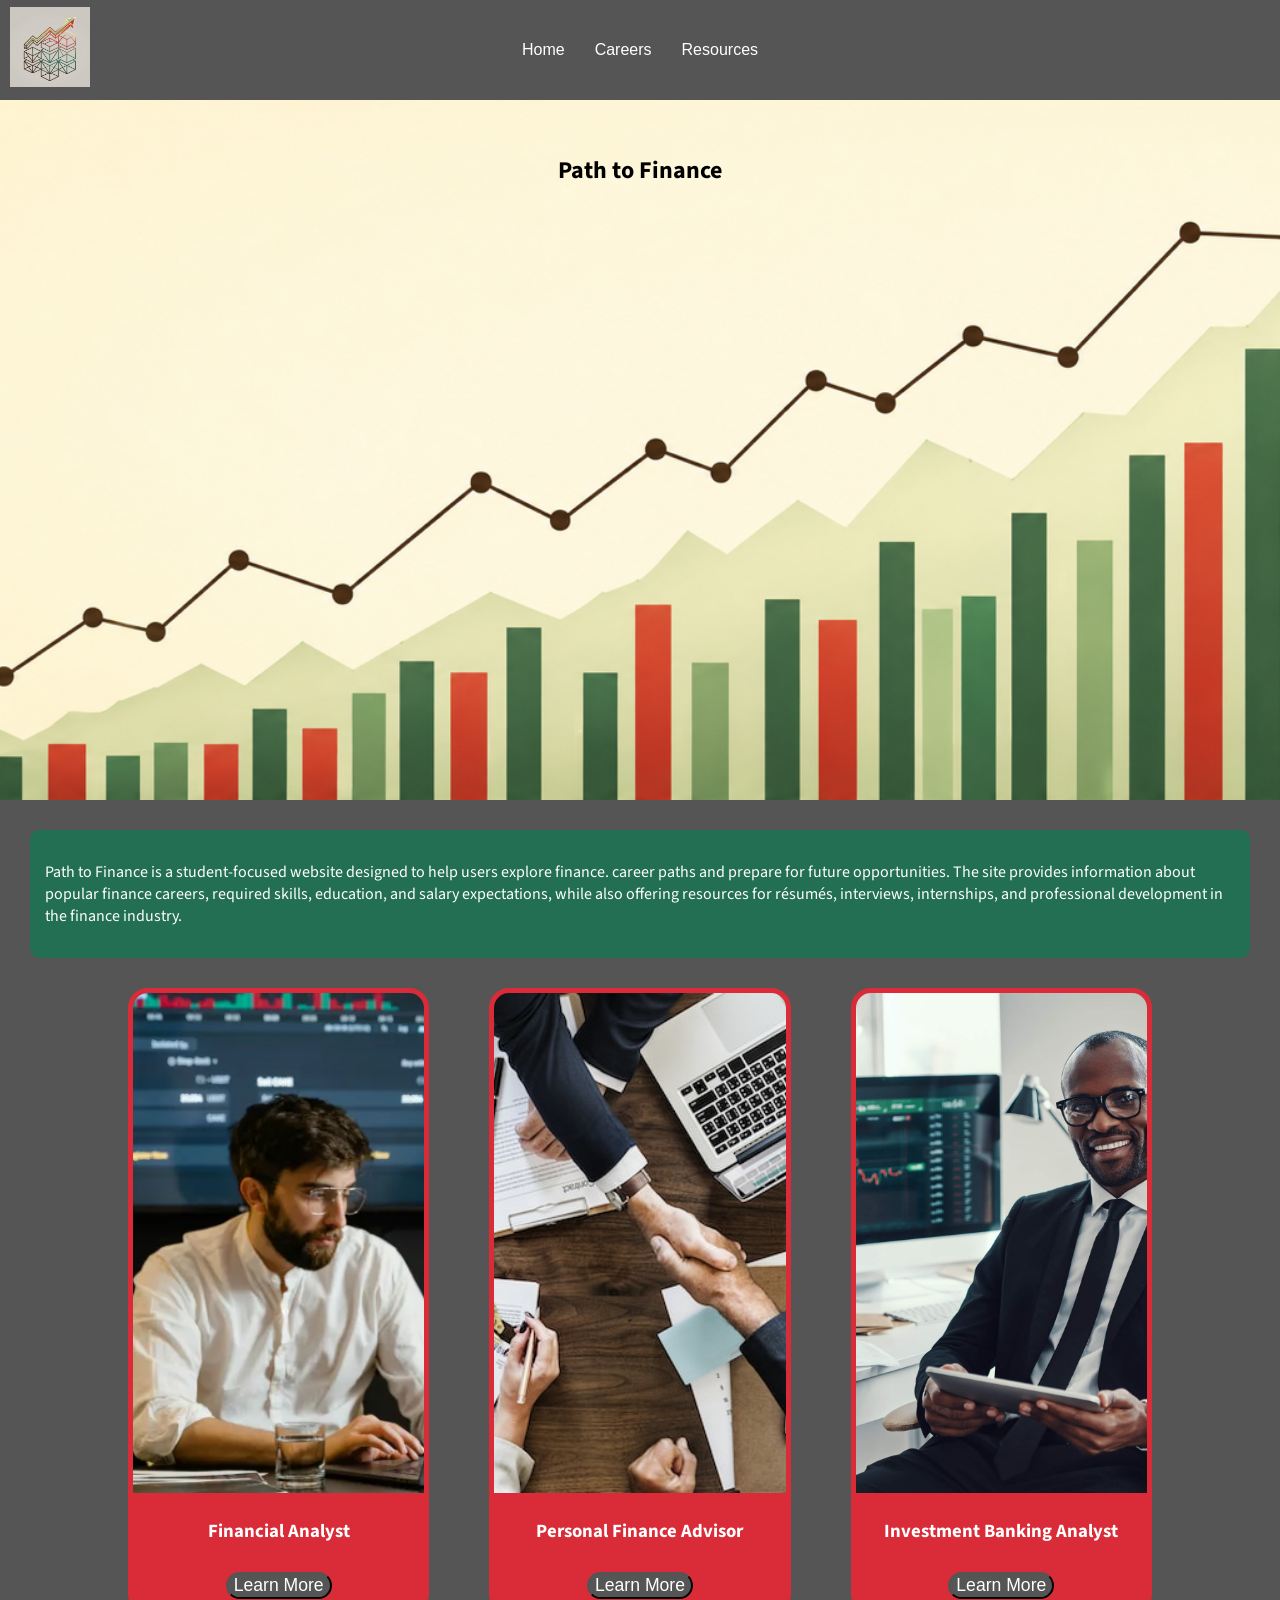
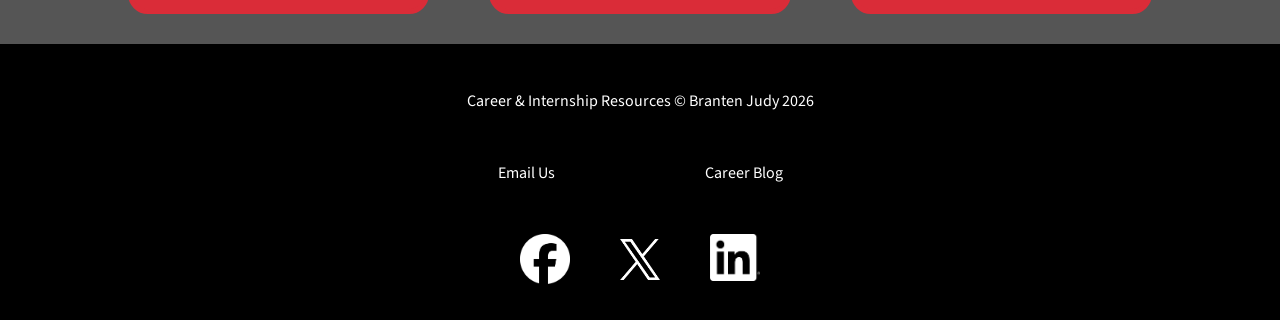
<file: index.html>
<!DOCTYPE html>
<html lang="en">

<head>
    <meta charset="UTF-8">
    <meta name="viewport" content="width=device-width, initial-scale=1.0">
    <title>Path to Finance | Home</title>
    <link rel="stylesheet" href="styles/style.css">

    <link rel="preconnect" href="https://fonts.googleapis.com">
    <link rel="preconnect" href="https://fonts.gstatic.com" crossorigin>
    <link href="https://fonts.googleapis.com/css2?family=Source+Sans+3:ital,wght@0,200..900;1,200..900&display=swap"
        rel="stylesheet">
</head>

<body>
    <header>
        <a href="index.html">
            <img id="logo" src="images/logo.png" alt="logo">
        </a>
        <nav>
            <a href="index.html">Home</a>
            <a href="careers.html">Careers</a>
            <a href="resources.html">Resources</a>
        </nav>
    </header>

    <section class="hero">
        <div class="hero-text">
            <h1>
                Path to Finance
            </h1>
        </div>
        <img src="images/hero-img-cropped.png" alt="hero image">
    </section>

    <section class="description">
        <div class="description-card">
            <p>
                Path to Finance is a student-focused website designed to help users explore finance.
                career paths and prepare for future opportunities. The site provides information about
                popular finance careers, required skills, education, and salary expectations, while
                also offering resources for résumés, interviews, internships, and professional
                development in the finance industry.
            </p>
        </div>
    </section>

    <main>
        <section class="career-paths-grid">
            <div class="career-card">
                <img src="images/financial-analyst.png" alt="career 1">
                <div class="career-info">
                    <h3>
                        Financial Analyst
                    </h3>
                    <button>
                        Learn More
                    </button>
                </div>
            </div>

            <div class="career-card">
                <img src="images/personal-finance-advisor.jpg" alt="career 2">
                <div class="career-info">
                    <h3>
                        Personal Finance Advisor
                    </h3>
                    <button>
                        Learn More
                    </button>
                </div>
            </div>

            <div class="career-card">
                <img src="images/investment-banking-analyst.jpg" alt="career 3">
                <div class="career-info">
                    <h3>
                        Investment Banking Analyst
                    </h3>
                    <button>
                        Learn More
                    </button>
                </div>
            </div>
        </section>
    </main>

    <footer>
        <p class="copyright">
            Career & Internship Resources &copy; Branten Judy 2026
        </p>
        <div class="footer-links">
            <a>
                Email Us
            </a>

            <a>
                Career Blog
            </a>
        </div>

        <div class="socials">
            <a href="https://facebook.com" target="_blank">
                <img src="images/Facebook_Logo_White.png" class="facebook-logo" alt="facebook logo">
            </a>

            <a href="https://x.com" target="_blank">
                <img src="images/x-logo-white.png" class="x-logo" alt="x logo">
            </a>

            <a href="https://linkedin.com" target="_blank">
                <img src="images/linkedin_logo_white.png" class="linkedin-logo" alt="linkedin logo">
            </a>
        </div>
    </footer>
</body>

</html>
</file>
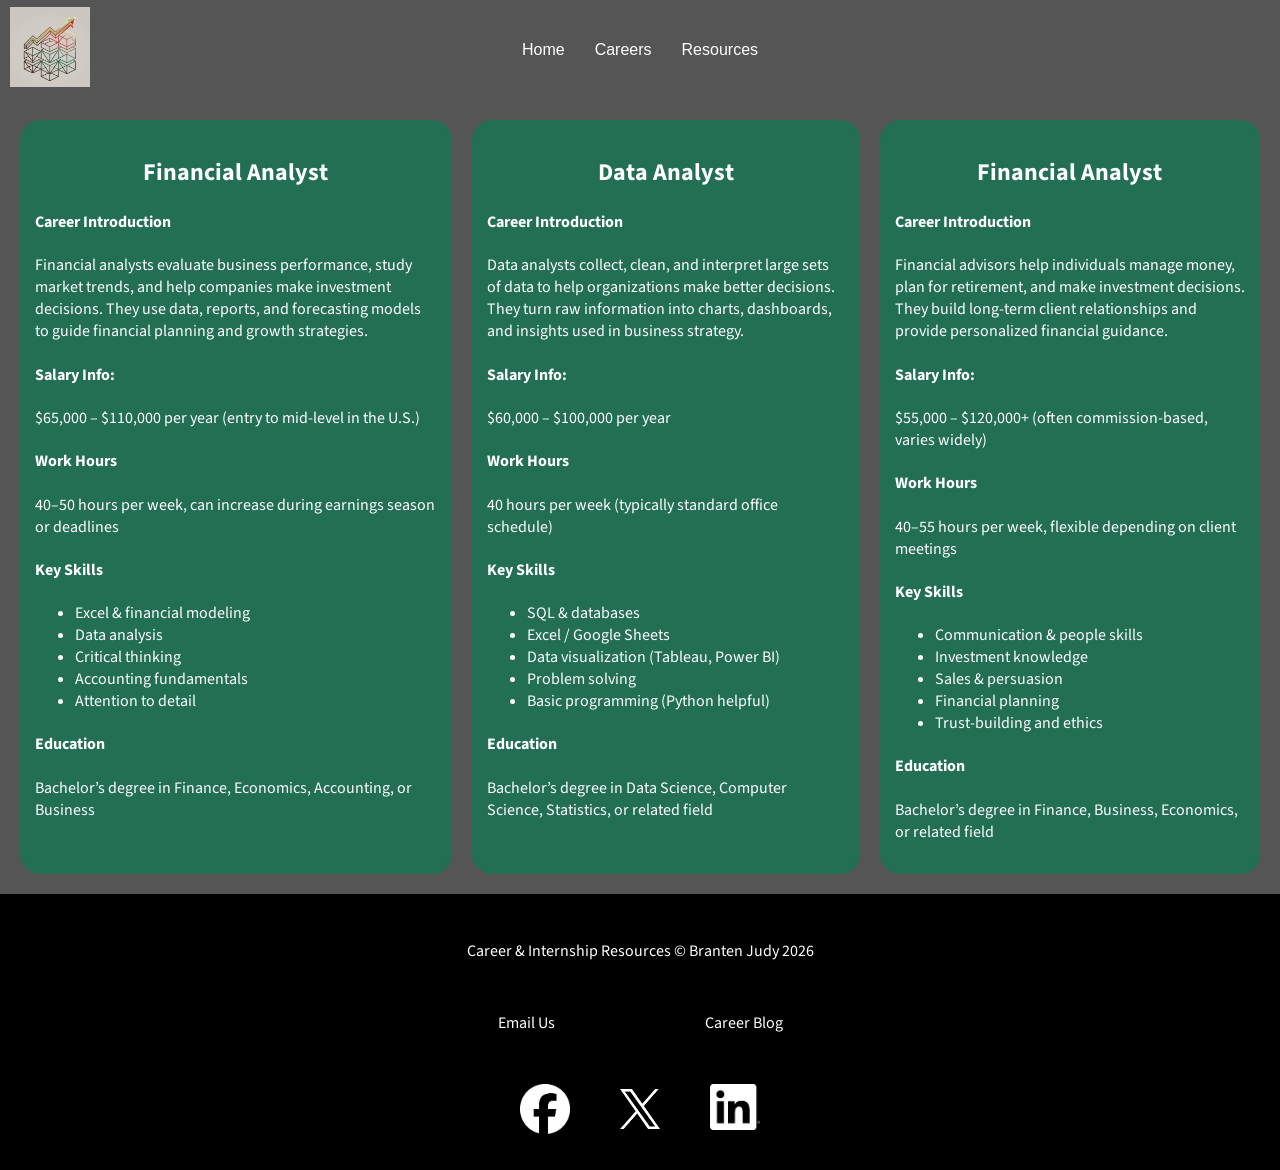
<file: careers.html>
<!DOCTYPE html>
<html lang="en">

<head>
    <meta charset="UTF-8">
    <meta name="viewport" content="width=device-width, initial-scale=1.0">
    <title>wdd130-judy-careers</title>
    <link rel="stylesheet" href="styles/style.css">

    <link rel="preconnect" href="https://fonts.googleapis.com">
    <link rel="preconnect" href="https://fonts.gstatic.com" crossorigin>
    <link href="https://fonts.googleapis.com/css2?family=Source+Sans+3:ital,wght@0,200..900;1,200..900&display=swap"
        rel="stylesheet">
</head>

<body>
    <header>
        <a href="index.html">
            <img id="logo" src="images/logo.png" alt="logo">
        </a>
        <nav>
            <a href="index.html">Home</a>
            <a href="careers.html">Careers</a>
            <a href="resources.html">Resources</a>
        </nav>
    </header>

    <main class="careers-main">
        <section class="financial-analyst career-card">
            <h2>Financial Analyst</h2>
            <h4>Career Introduction</h4>
            <p>
                Financial analysts evaluate business performance, study market trends, and help
                companies make investment decisions. They use data, reports, and forecasting models
                to guide financial planning and growth strategies.
            </p>
            <h4>Salary Info:</h4>
            <p>
                $65,000 – $110,000 per year (entry to mid-level in the U.S.)
            </p>
            <h4>Work Hours</h4>
            <p>
                40–50 hours per week, can increase during earnings season or deadlines
            </p>
            <h4>Key Skills</h4>
            <ul>
                <li>Excel & financial modeling</li>
                <li>Data analysis</li>
                <li>Critical thinking</li>
                <li>Accounting fundamentals</li>
                <li>Attention to detail</li>
            </ul>
            <h4>Education</h4>
            <p>
                Bachelor’s degree in Finance, Economics, Accounting, or Business
            </p>
        </section>

        <section class="data-analyst career-card">
            <h2>Data Analyst</h2>
            <h4>Career Introduction</h4>
            <p>
                Data analysts collect, clean, and interpret large sets of data to help organizations
                make better decisions. They turn raw information into charts, dashboards, and insights
                used in business strategy.

            </p>
            <h4>Salary Info:</h4>
            <p>
                $60,000 – $100,000 per year
            </p>
            <h4>Work Hours</h4>
            <p>
                40 hours per week (typically standard office schedule)
            </p>
            <h4>Key Skills</h4>
            <ul>
                <li>SQL & databases</li>
                <li>Excel / Google Sheets</li>
                <li>Data visualization (Tableau, Power BI)</li>
                <li>Problem solving</li>
                <li>Basic programming (Python helpful)</li>
            </ul>
            <h4>Education</h4>
            <p>
                Bachelor’s degree in Data Science, Computer Science, Statistics, or related field
            </p>
        </section>

        <section class="financial-advisor career-card">
            <h2>Financial Analyst</h2>
            <h4>Career Introduction</h4>
            <p>
                Financial advisors help individuals manage money, plan for retirement, and make
                investment decisions. They build long-term client relationships and provide
                personalized financial guidance.

            </p>
            <h4>Salary Info:</h4>
            <p>
                $55,000 – $120,000+ (often commission-based, varies widely)
            </p>
            <h4>Work Hours</h4>
            <p>
                40–55 hours per week, flexible depending on client meetings
            </p>
            <h4>Key Skills</h4>
            <ul>
                <li>Communication & people skills</li>
                <li>Investment knowledge</li>
                <li>Sales & persuasion</li>
                <li>Financial planning</li>
                <li>Trust-building and ethics</li>
            </ul>
            <h4>Education</h4>
            <p>
                Bachelor’s degree in Finance, Business, Economics, or related field
            </p>
        </section>
    </main>

    <footer>
        <p class="copyright">
            Career & Internship Resources &copy; Branten Judy 2026
        </p>
        <div class="footer-links">
            <a>
                Email Us
            </a>

            <a>
                Career Blog
            </a>
        </div>

        <div class="socials">
            <a href="https://facebook.com" target="_blank">
                <img src="images/Facebook_Logo_White.png" class="facebook-logo" alt="facebook logo">
            </a>

            <a href="https://x.com" target="_blank">
                <img src="images/x-logo-white.png" class="x-logo" alt="x logo">
            </a>

            <a href="https://linkedin.com" target="_blank">
                <img src="images/linkedin_logo_white.png" class="linkedin-logo" alt="linkedin logo">
            </a>
        </div>
    </footer>
</body>

</html>
</file>
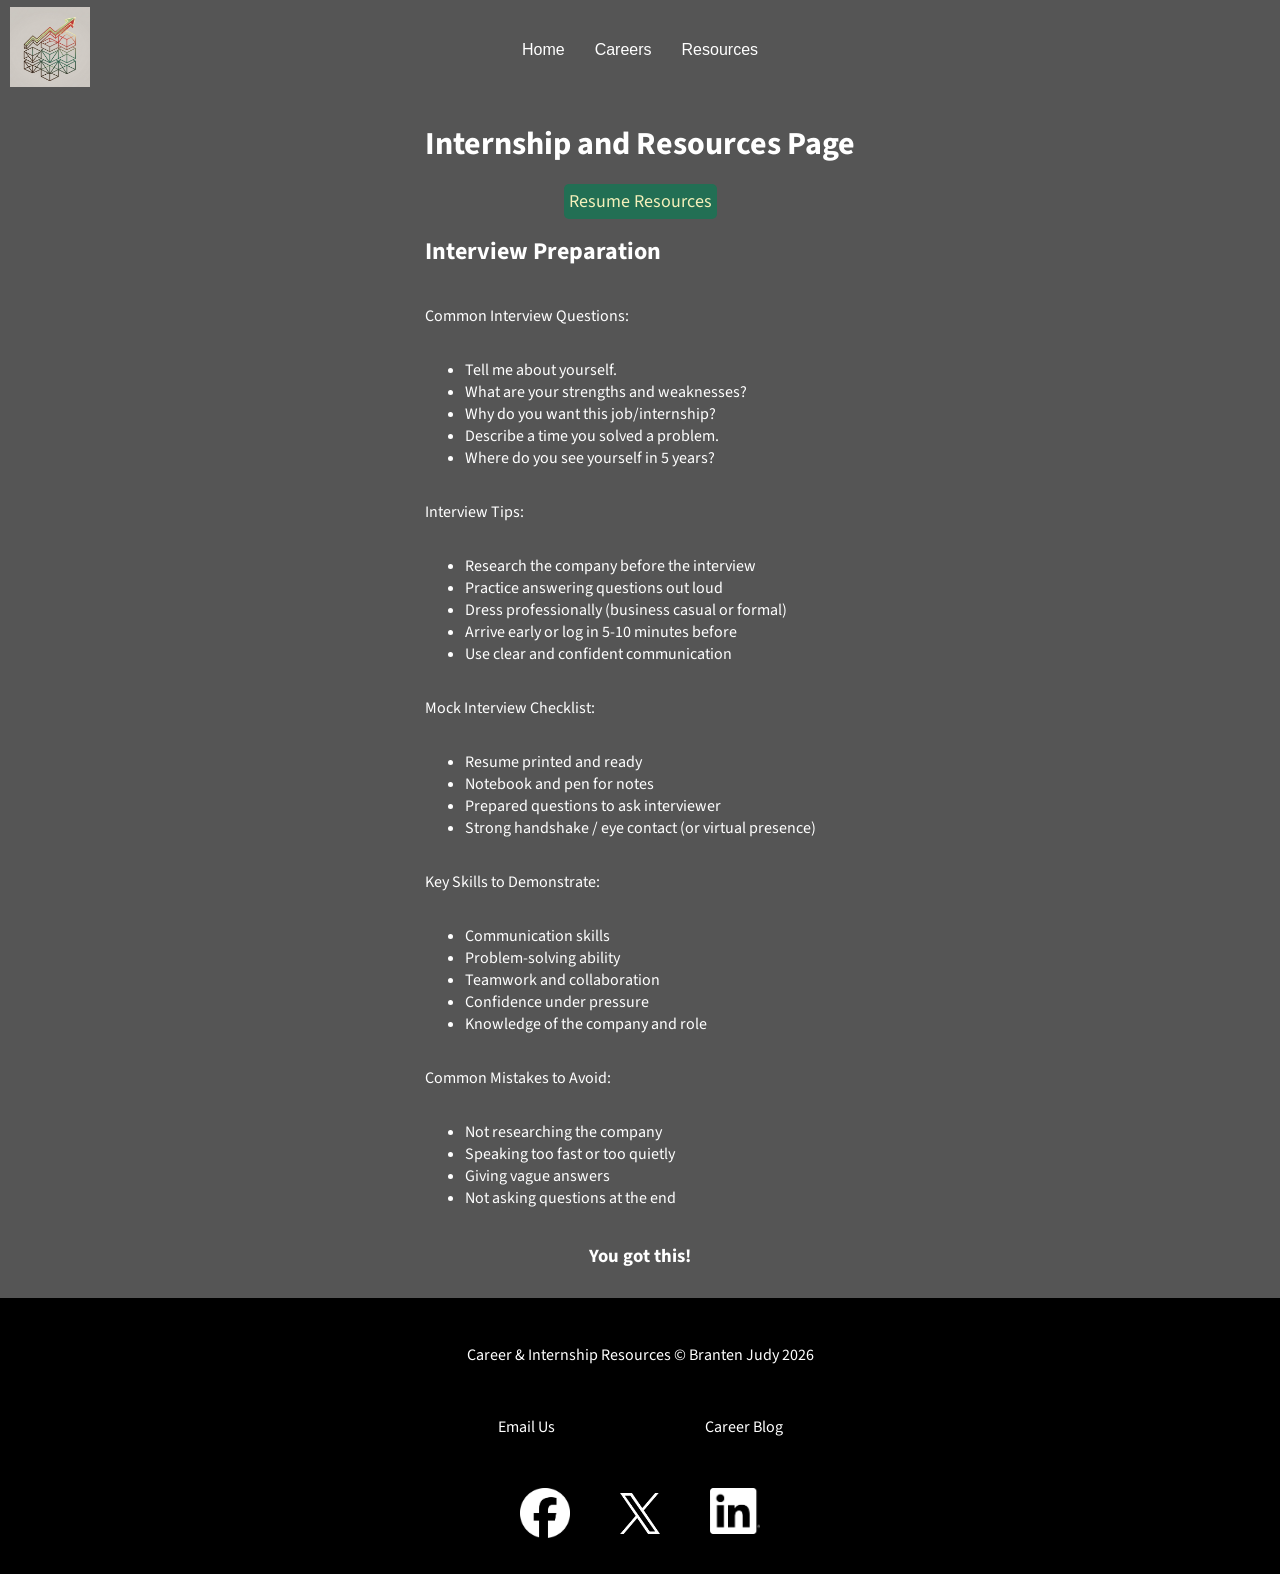
<file: resources.html>
<!DOCTYPE html>
<html lang="en">

<head>
    <meta charset="UTF-8">
    <meta name="viewport" content="width=device-width, initial-scale=1.0">
    <title>wdd130-judy</title>
    <link rel="stylesheet" href="styles/style.css">

    <link rel="preconnect" href="https://fonts.googleapis.com">
    <link rel="preconnect" href="https://fonts.gstatic.com" crossorigin>
    <link href="https://fonts.googleapis.com/css2?family=Source+Sans+3:ital,wght@0,200..900;1,200..900&display=swap"
        rel="stylesheet">
</head>

<body>
    <header>
        <a href="index.html">
            <img id="logo" src="images/logo.png" alt="logo">
        </a>
        <nav>
            <a href="index.html">Home</a>
            <a href="careers.html">Careers</a>
            <a href="resources.html">Resources</a>
        </nav>
    </header>

    <main id="resources_main">
        <h1>Internship and Resources Page</h1>
        <div id="resume-resources">
            <a href="https://www.indeed.com/career-advice/resume-samples?utm_source=chatgpt.com">Resume Resources</a>
        </div>
        <div id="interview-prep">
            <h2>Interview Preparation</h2>
            <p>Common Interview Questions:</p>
            <ul>
                <li>Tell me about yourself.</li>
                <li>What are your strengths and weaknesses?</li>
                <li>Why do you want this job/internship?</li>
                <li>Describe a time you solved a problem.</li>
                <li>Where do you see yourself in 5 years?</li>
            </ul>

            <p>Interview Tips:</p>
            <ul>
                <li>Research the company before the interview</li>
                <li>Practice answering questions out loud</li>
                <li>Dress professionally (business casual or formal)</li>
                <li>Arrive early or log in 5-10 minutes before</li>
                <li>Use clear and confident communication</li>
            </ul>

            <p>Mock Interview Checklist:</p>
            <ul>
                <li>Resume printed and ready</li>
                <li>Notebook and pen for notes</li>
                <li>Prepared questions to ask interviewer</li>
                <li>Strong handshake / eye contact (or virtual presence)</li>
            </ul>

            <p>Key Skills to Demonstrate:</p>
            <ul>
                <li>Communication skills</li>
                <li>Problem-solving ability</li>
                <li>Teamwork and collaboration</li>
                <li>Confidence under pressure</li>
                <li>Knowledge of the company and role</li>
            </ul>

            <p>Common Mistakes to Avoid:</p>
            <ul>
                <li>Not researching the company</li>
                <li>Speaking too fast or too quietly</li>
                <li>Giving vague answers</li>
                <li>Not asking questions at the end</li>
            </ul>

            <h3 id="end_line">You got this!</h3>
        </div>
    </main>


    <footer>
        <p class="copyright">
            Career & Internship Resources &copy; Branten Judy 2026
        </p>
        <div class="footer-links">
            <a>
                Email Us
            </a>

            <a>
                Career Blog
            </a>
        </div>

        <div class="socials">
            <a href="https://facebook.com" target="_blank">
                <img src="images/Facebook_Logo_White.png" class="facebook-logo" alt="facebook logo">
            </a>

            <a href="https://x.com" target="_blank">
                <img src="images/x-logo-white.png" class="x-logo" alt="x logo">
            </a>

            <a href="https://linkedin.com" target="_blank">
                <img src="images/linkedin_logo_white.png" class="linkedin-logo" alt="linkedin logo">
            </a>
        </div>
    </footer>
</body>

</html>
</file>
<file: styles/style.css>
:root {
    --primary-color: #da2c38ff;
    --secondary-color: #226f54ff;
    --secondary-alt: #87c38fff;
    --accent1: #f4f0bbff;
    --accent2: #43291fff;
    --background-color: rgb(85, 85, 85);

    --heading-font: 'Merriweather', sans-serif;
    --body-font: 'Source Sans 3', sans-serif;
}

header {
    height: 100px;
    display: flex;
    position: relative;
    align-items: center;
    background-color: var(--background-color);
}

nav {
    display: flex;
    position: absolute;
    font-family: var(--heading-font);
    left: 50%;
    transform: translateX(-50%);
    gap: 30px;
    color: white;
}

nav a {
    text-decoration: none;
    color: inherit;
}

#logo {
    max-width: 80px;
    margin: 10px;
}

body {
    font-family: var(--body-font);
    margin: 0;
    padding: 0;
    background-color: var(--background-color);
    color: white;
}

.hero {
    width: 100%;
    height: 700px;
    position: relative;
}

.hero img {
    width: 100%;
    height: 100%;
    object-fit: cover;
    object-position: center top;
}

.hero-text {
    position: absolute;
    top: 10%;
    left: 50%;
    transform: translate(-50%, -50%);
    text-align: center;
    color: black;
}

main {
    display: flex;
    justify-content: center;
}

.description-card {
    margin: 30px;
    background-color: var(--secondary-color);
    border-radius: 10px;
    padding: 15px;
}

.career-paths-grid {
    display: grid;
    grid-template-columns: repeat(3, 1fr);
    gap: 60px;
    margin-bottom: 30px;
    width: 80%;
}

.career-card {
    border-radius: 20px;
    border: 5px solid var(--primary-color) ;
    overflow: hidden;
    background-color: var(--primary-color);
}

.career-card img {
    width: 100%;
    height: 500px;
    object-fit: cover;
}

.career-card button {
    margin: 10px;
}

.career-info {
    text-align: center;
}

.career-card button {
    border-radius: 50px;
    font-size: 1.1rem;
    color: white;
    background-color: var(--background-color);
}

footer {
    background-color: black;
    color: white;
    padding: 30px;
}

.copyright {
    text-align: center;
}

.footer-links {
    display: flex;
    gap: 150px;
    justify-content: center;
    margin-top: 50px;
}

.socials {
    display: flex;
    justify-content: center;
    gap: 50px;
    margin-top: 50px;
}

.facebook-logo {
    width: 50px;
}

.x-logo {
    width: 40px;
    transform: translateY(5px);
}

.linkedin-logo {
    width: 50px;
}

#resources_main {
    display: grid;
    padding-bottom: 10px;
}

#resume-resources {
    justify-self: center;
}

#resume-resources a {
    text-decoration: none;
    font-size: large;
    background-color: #226f54ff;
    color: #f4f0bbff;
    border-radius: 5px;
    padding: 5px;
}

#resume-resources a:hover {
    background-color: #da2c38ff;
}

#interview-prep {
    display: grid;
}

#end_line {
    justify-self: center;
}

.careers-main {
    display: flex;
    gap: 20px;
    padding: 20px;
}

.careers-main h2 {
    text-align: center;
}

.careers-main .career-card {
    padding: 10px;
    background-color: var(--secondary-color);
    border-color: var(--secondary-color);
}
</file>
